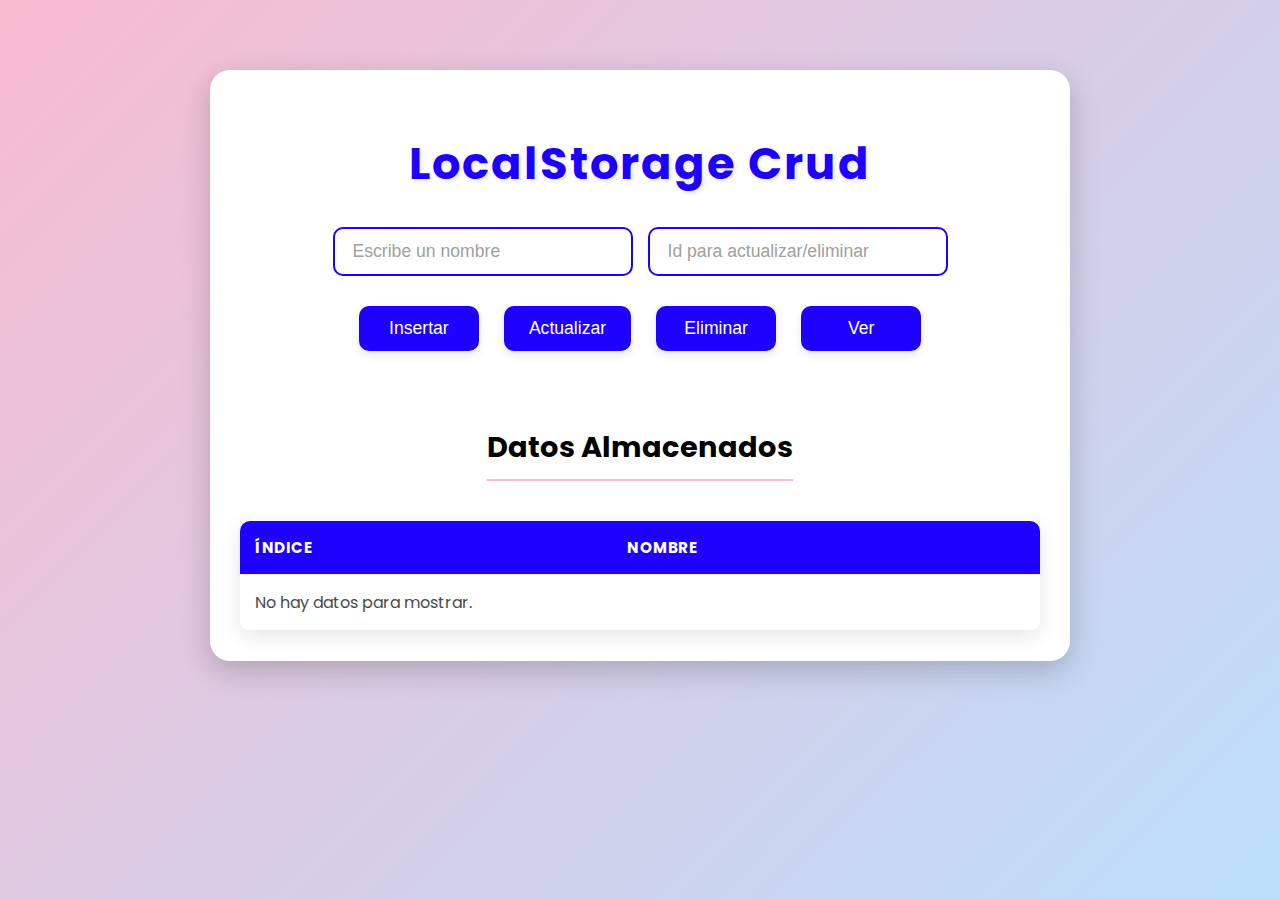
<file: LocalStorage2/index.html>
<!DOCTYPE html>
<html lang="es">
<head>
    <meta charset="UTF-8">
    <meta name="viewport" content="width=device-width, initial-scale=1.0">
    <title>CRUD Anime Style</title>
    <link rel="stylesheet" href="style.css">
    <link href="https://fonts.googleapis.com/css2?family=Noto+Sans+JP:wght@400;700&family=Poppins:wght@400;700&display=swap" rel="stylesheet">
</head>
<body>
    <div class="container">
        <h1>LocalStorage Crud</h1>
        <div class="input-section">
            <input type="text" id="nameInput" placeholder="Escribe un nombre">
            <input type="text" id="updateIndexInput" placeholder="Id para actualizar/eliminar">
        </div>
        <div class="button-group">
            <button onclick="insertData()">Insertar</button>
            <button onclick="updateData()">Actualizar</button>
            <button onclick="deleteData()">Eliminar</button>
            <button onclick="displayData()">Ver</button>
        </div>
        
        <h2>Datos Almacenados</h2>
        <table id="dataTable">
            <thead>
                <tr>
                    <th>Índice</th>
                    <th>Nombre</th>
                </tr>
            </thead>
            <tbody>
                </tbody>
        </table>
    </div>

    <script src="app.js"></script>
</body>
</html>
</file>
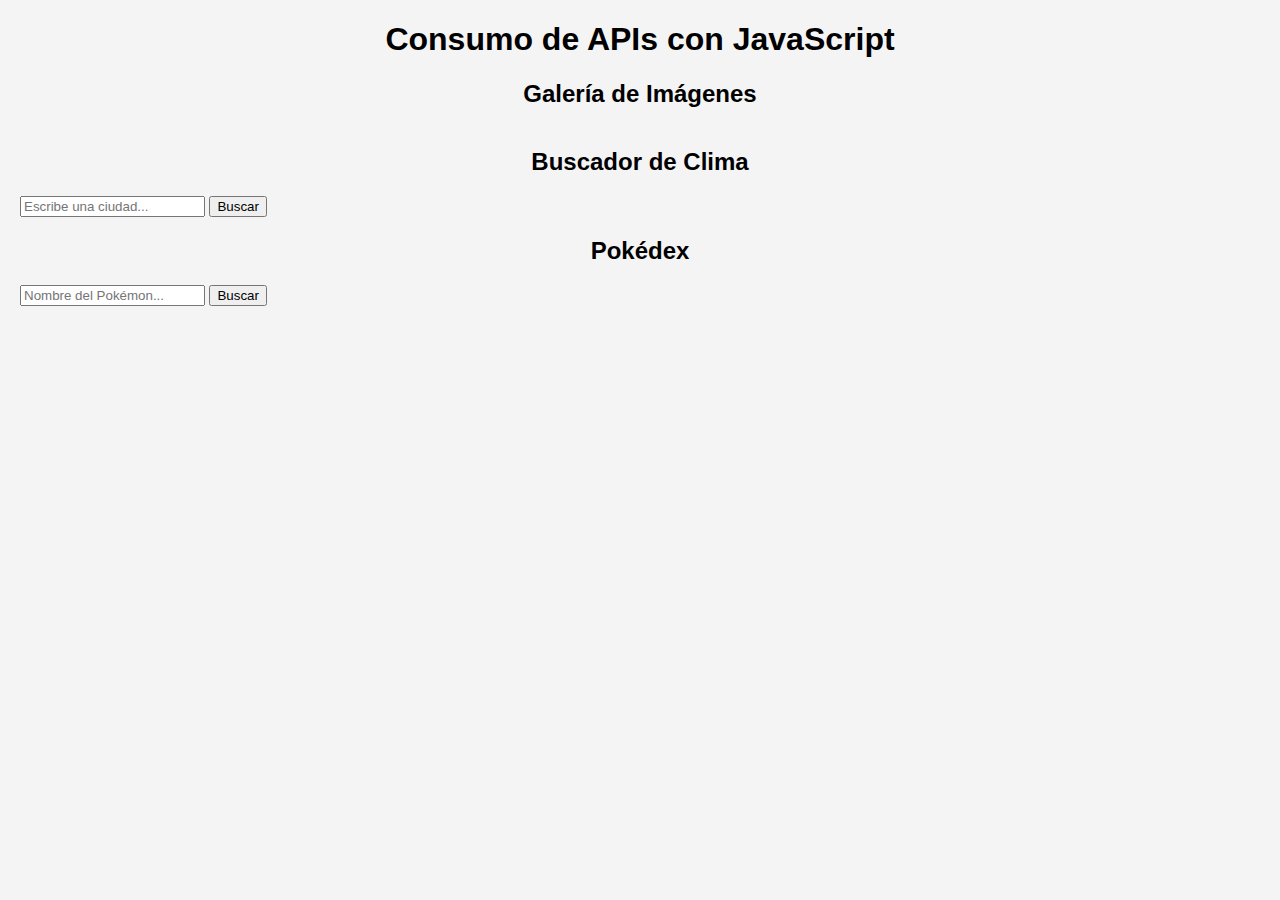
<file: taller_consumo_apis/ejercicio1/index.html>
<!DOCTYPE html>
<html lang="es">
<head>
  <meta charset="UTF-8" />
  <meta name="viewport" content="width=device-width, initial-scale=1.0"/>
  <title>Consumo de APIs</title>
  <link rel="stylesheet" href="style.css" />
</head>
<body>
  <h1>Consumo de APIs con JavaScript</h1>

  <section id="gallery">
    <h2>Galería de Imágenes</h2>
    <div class="photo-grid" id="photoGrid"></div>
  </section>

  <section id="weather">
    <h2>Buscador de Clima</h2>
    <input type="text" id="cityInput" placeholder="Escribe una ciudad..." />
    <button onclick="getWeather()">Buscar</button>
    <div id="weatherResult"></div>
  </section>

  <section id="pokedex">
    <h2>Pokédex</h2>
    <input type="text" id="pokemonInput" placeholder="Nombre del Pokémon..." />
    <button onclick="getPokemon()">Buscar</button>
    <div id="pokemonCard"></div>
  </section>

  <script src="app.js"></script>
</body>
</html>
</file>
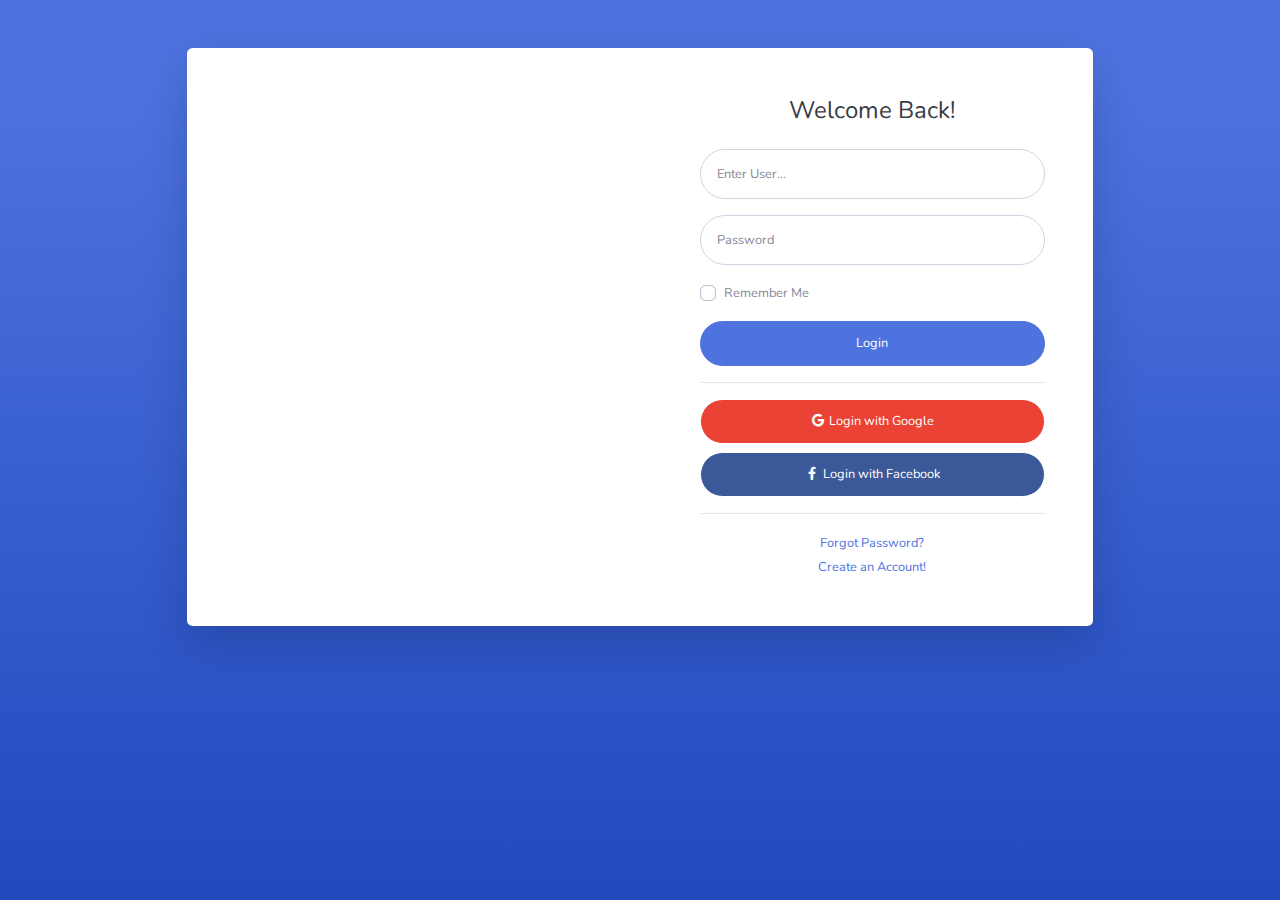
<file: Dashboard_products-main/frontend-apicrud/login.html>
<!DOCTYPE html>
<html lang="en">

<head>

    <meta charset="utf-8">
    <meta http-equiv="X-UA-Compatible" content="IE=edge">
    <meta name="viewport" content="width=device-width, initial-scale=1, shrink-to-fit=no">
    <meta name="description" content="">
    <meta name="author" content="">

    <title>Inventario - Login</title>

    <!-- Custom fonts for this template-->
    <link href="vendor/fontawesome-free/css/all.min.css" rel="stylesheet" type="text/css">
    <link
        href="https://fonts.googleapis.com/css?family=Nunito:200,200i,300,300i,400,400i,600,600i,700,700i,800,800i,900,900i"
        rel="stylesheet">

    <!-- Custom styles for this template-->
    <link href="css/sb-admin-2.min.css" rel="stylesheet">

</head>

<body class="bg-gradient-primary">

    <div class="container">

        <!-- Outer Row -->
        <div class="row justify-content-center">

            <div class="col-xl-10 col-lg-12 col-md-9">

                <div class="card o-hidden border-0 shadow-lg my-5">
                    <div class="card-body p-0">
                        <!-- Nested Row within Card Body -->
                        <div class="row">
                            <div class="col-lg-6 d-none d-lg-block bg-login-image"></div>
                            <div class="col-lg-6">
                                <div class="p-5">
                                    <div class="text-center">
                                        <h1 class="h4 text-gray-900 mb-4">Welcome Back!</h1>
                                    </div>
                                    <form class="user">
                                        <div class="form-group">
                                            <input type="text" class="form-control form-control-user"
                                                id="usuarioForm" placeholder="Enter User...">
                                        </div>
                                        <div class="form-group">
                                            <input type="password" class="form-control form-control-user"
                                                id="contraForm" placeholder="Password">
                                        </div>
                                        <div class="form-group">
                                            <div class="custom-control custom-checkbox small">
                                                <input type="checkbox" class="custom-control-input" id="customCheck">
                                                <label class="custom-control-label" for="customCheck">Remember
                                                    Me</label>
                                            </div>
                                        </div>
                                        <button type="button" class="btnLogin btn btn-primary btn-user btn-block">
                                            Login
                                        </button>
                                        <hr>
                                        <a href="index.html" class="btn btn-google btn-user btn-block">
                                            <i class="fab fa-google fa-fw"></i> Login with Google
                                        </a>
                                        <a href="index.html" class="btn btn-facebook btn-user btn-block">
                                            <i class="fab fa-facebook-f fa-fw"></i> Login with Facebook
                                        </a>
                                    </form>
                                    <hr>
                                    <div class="text-center">
                                        <a class="small" href="forgot-password.html">Forgot Password?</a>
                                    </div>
                                    <div class="text-center">
                                        <a class="small" href="register.html">Create an Account!</a>
                                    </div>
                                </div>
                            </div>
                        </div>
                    </div>
                </div>

            </div>

        </div>

    </div>

    <!-- Bootstrap core JavaScript-->
    <script src="vendor/jquery/jquery.min.js"></script>
    <script src="vendor/bootstrap/js/bootstrap.bundle.min.js"></script>

    <!-- Core plugin JavaScript-->
    <script src="vendor/jquery-easing/jquery.easing.min.js"></script>

    <!-- Custom scripts for all pages-->
    <script src="js/sb-admin-2.min.js"></script>

    <!-- Archivo login -->
     <script src="js/login.js"></script>
</body>

</html>
</file>
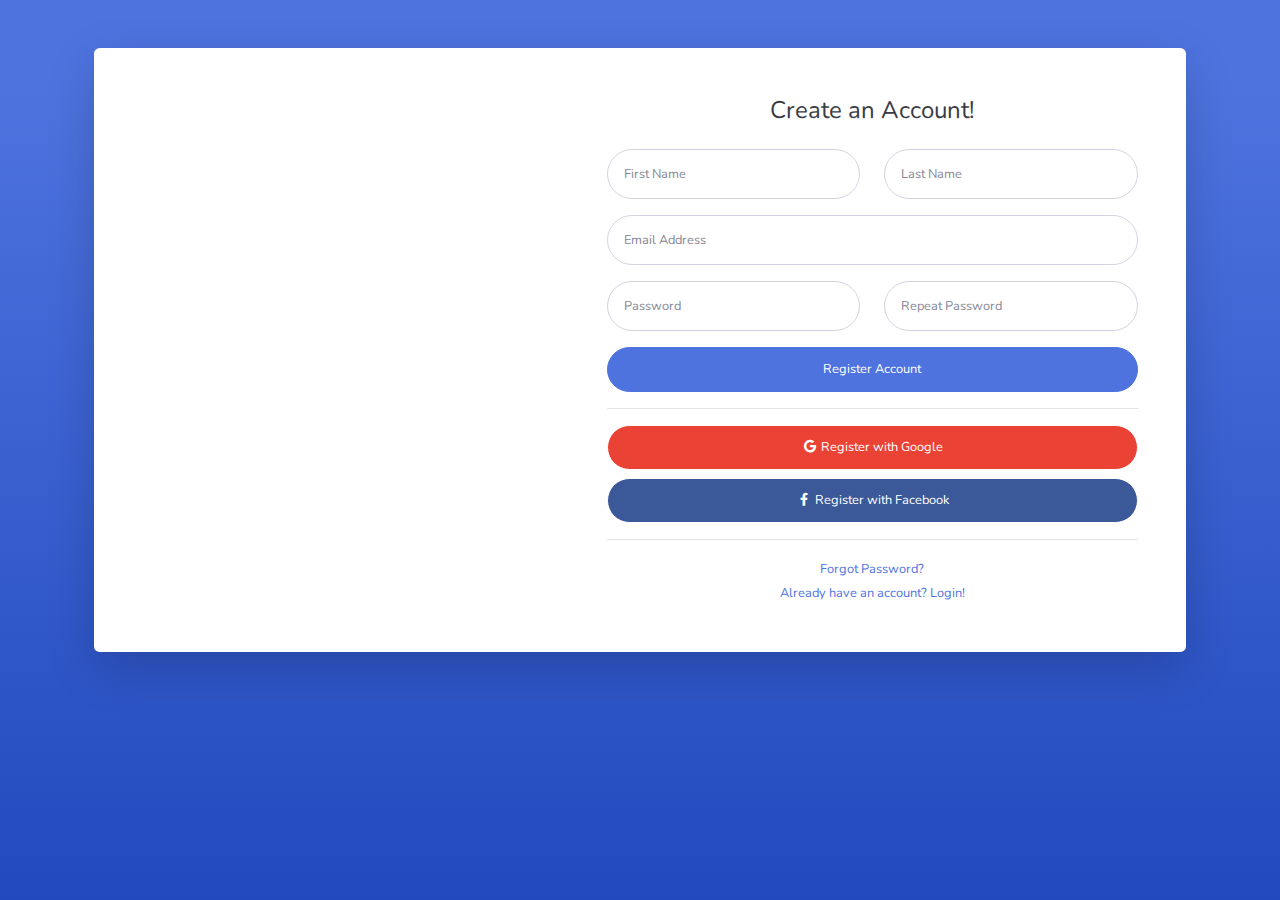
<file: Dashboard_products-main/frontend-apicrud/register.html>
<!DOCTYPE html>
<html lang="en">

<head>

    <meta charset="utf-8">
    <meta http-equiv="X-UA-Compatible" content="IE=edge">
    <meta name="viewport" content="width=device-width, initial-scale=1, shrink-to-fit=no">
    <meta name="description" content="">
    <meta name="author" content="">

    <title>Inventario - Register</title>

    <!-- Custom fonts for this template-->
    <link href="vendor/fontawesome-free/css/all.min.css" rel="stylesheet" type="text/css">
    <link
        href="https://fonts.googleapis.com/css?family=Nunito:200,200i,300,300i,400,400i,600,600i,700,700i,800,800i,900,900i"
        rel="stylesheet">

    <!-- Custom styles for this template-->
    <link href="css/sb-admin-2.min.css" rel="stylesheet">

</head>

<body class="bg-gradient-primary">

    <div class="container">

        <div class="card o-hidden border-0 shadow-lg my-5">
            <div class="card-body p-0">
                <!-- Nested Row within Card Body -->
                <div class="row">
                    <div class="col-lg-5 d-none d-lg-block bg-register-image"></div>
                    <div class="col-lg-7">
                        <div class="p-5">
                            <div class="text-center">
                                <h1 class="h4 text-gray-900 mb-4">Create an Account!</h1>
                            </div>
                            <form class="user">
                                <div class="form-group row">
                                    <div class="col-sm-6 mb-3 mb-sm-0">
                                        <input type="text" class="form-control form-control-user" id="exampleFirstName"
                                            placeholder="First Name">
                                    </div>
                                    <div class="col-sm-6">
                                        <input type="text" class="form-control form-control-user" id="exampleLastName"
                                            placeholder="Last Name">
                                    </div>
                                </div>
                                <div class="form-group">
                                    <input type="email" class="form-control form-control-user" id="exampleInputEmail"
                                        placeholder="Email Address">
                                </div>
                                <div class="form-group row">
                                    <div class="col-sm-6 mb-3 mb-sm-0">
                                        <input type="password" class="form-control form-control-user"
                                            id="exampleInputPassword" placeholder="Password">
                                    </div>
                                    <div class="col-sm-6">
                                        <input type="password" class="form-control form-control-user"
                                            id="exampleRepeatPassword" placeholder="Repeat Password">
                                    </div>
                                </div>
                                <a href="login.html" class="btn btn-primary btn-user btn-block">
                                    Register Account
                                </a>
                                <hr>
                                <a href="index.html" class="btn btn-google btn-user btn-block">
                                    <i class="fab fa-google fa-fw"></i> Register with Google
                                </a>
                                <a href="index.html" class="btn btn-facebook btn-user btn-block">
                                    <i class="fab fa-facebook-f fa-fw"></i> Register with Facebook
                                </a>
                            </form>
                            <hr>
                            <div class="text-center">
                                <a class="small" href="forgot-password.html">Forgot Password?</a>
                            </div>
                            <div class="text-center">
                                <a class="small" href="login.html">Already have an account? Login!</a>
                            </div>
                        </div>
                    </div>
                </div>
            </div>
        </div>

    </div>

    <!-- Bootstrap core JavaScript-->
    <script src="vendor/jquery/jquery.min.js"></script>
    <script src="vendor/bootstrap/js/bootstrap.bundle.min.js"></script>

    <!-- Core plugin JavaScript-->
    <script src="vendor/jquery-easing/jquery.easing.min.js"></script>

    <!-- Custom scripts for all pages-->
    <script src="js/sb-admin-2.min.js"></script>

</body>

</html>
</file>
<file: LocalStorage2/style.css>
/* Import Google Fonts */
@import url('https://fonts.googleapis.com/css2?family=Noto+Sans+JP:wght@400;700&family=Poppins:wght@400;700&display=swap');

:root {
    --primary-color: #1e00ff; /* A vibrant purple */
    --secondary-color: #000000; /* A darker purple for hover */
    --accent-pink: #f8bbd0; /* A soft pink */
    --light-blue: #bbdefb; /* A light blue */
    --text-color: #4a4a4a;
    --white: #ffffff;
    --shadow-light: rgba(0, 0, 0, 0.1);
    --shadow-dark: rgba(0, 0, 0, 0.2);
}

body {
    font-family: 'Poppins', 'Noto Sans JP', sans-serif;
    background: linear-gradient(135deg, var(--accent-pink) 0%, var(--light-blue) 100%);
    margin: 0;
    padding: 20px;
    display: flex;
    justify-content: center;
    align-items: flex-start; /* Align to the top, not center vertically */
    min-height: 100vh;
    color: var(--text-color);
    box-sizing: border-box;
}

.container {
    background-color: var(--white);
    padding: 30px;
    border-radius: 20px;
    box-shadow: 0 10px 30px var(--shadow-dark);
    text-align: center;
    width: 100%;
    max-width: 800px;
    margin-top: 50px; /* Space from the top */
    margin-bottom: 50px; /* Space from the bottom */
}

h1 {
    color: var(--primary-color);
    font-size: 2.8em;
    margin-bottom: 30px;
    letter-spacing: 2px;
    text-shadow: 2px 2px 5px var(--shadow-light);
}

h2 {
    color: var(--secondary-color);
    font-size: 1.8em;
    margin-top: 40px;
    margin-bottom: 20px;
    border-bottom: 2px solid var(--accent-pink);
    padding-bottom: 10px;
    display: inline-block;
}

.input-section {
    display: flex;
    flex-wrap: wrap;
    justify-content: center;
    gap: 15px;
    margin-bottom: 25px;
}

input[type="text"] {
    padding: 12px 18px;
    border: 2px solid var(--primary-color);
    border-radius: 10px;
    font-size: 1.1em;
    outline: none;
    transition: all 0.3s ease;
    width: calc(50% - 10px); /* Adjust width for two inputs side-by-side */
    max-width: 300px;
    box-sizing: border-box; /* Include padding in width */
}

input[type="text"]:focus {
    border-color: var(--secondary-color);
    box-shadow: 0 0 10px rgba(171, 71, 188, 0.4);
}

input::placeholder {
    color: #a0a0a0;
}

.button-group {
    display: flex;
    flex-wrap: wrap;
    justify-content: center;
    gap: 15px;
    margin-bottom: 30px;
}

button {
    background-color: var(--primary-color);
    color: var(--white);
    border: none;
    padding: 12px 25px;
    margin: 5px;
    border-radius: 10px;
    font-size: 1.1em;
    cursor: pointer;
    transition: all 0.3s ease;
    box-shadow: 0 4px 10px var(--shadow-light);
    min-width: 120px;
}

button:hover {
    background-color: var(--secondary-color);
    transform: translateY(-3px);
    box-shadow: 0 6px 15px var(--shadow-dark);
}

button:active {
    transform: translateY(0);
    box-shadow: 0 2px 5px var(--shadow-light);
}

/* Table styles */
table {
    width: 100%;
    border-collapse: collapse;
    margin-top: 20px;
    background-color: var(--white);
    border-radius: 10px;
    overflow: hidden; /* Ensures rounded corners apply to content */
    box-shadow: 0 5px 20px var(--shadow-light);
}

th, td {
    padding: 15px;
    text-align: left;
    border-bottom: 1px solid #f0f0f0;
}

th {
    background-color: var(--primary-color);
    color: var(--white);
    font-weight: 700;
    text-transform: uppercase;
    font-size: 0.95em;
    letter-spacing: 0.5px;
}

tr:nth-child(even) {
    background-color: #fcf4f8; /* A very light pink */
}

tr:hover {
    background-color: #f0e6f2; /* A slightly darker light pink/purple */
    transition: background-color 0.2s ease;
}

/* Responsive Design */
@media (max-width: 768px) {
    .container {
        padding: 20px;
        margin-top: 20px;
        margin-bottom: 20px;
    }

    h1 {
        font-size: 2em;
    }

    input[type="text"] {
        width: 100%; /* Full width on smaller screens */
        max-width: none;
    }

    .button-group {
        flex-direction: column;
        align-items: center;
    }

    button {
        width: 80%; /* Make buttons take more width */
        max-width: 250px;
    }

    th, td {
        padding: 10px;
        font-size: 0.9em;
    }
}

@media (max-width: 480px) {
    body {
        padding: 10px;
    }

    .container {
        margin-top: 10px;
        margin-bottom: 10px;
        border-radius: 10px;
    }

    h1 {
        font-size: 1.8em;
        margin-bottom: 20px;
    }

    h2 {
        font-size: 1.5em;
    }

    button {
        padding: 10px 15px;
        font-size: 1em;
    }
}
</file>
<file: taller_consumo_apis/ejercicio1/style.css>
body {
  font-family: Arial, sans-serif;
  margin: 20px;
  background: #f4f4f4;
}

h1, h2 {
  text-align: center;
}

.photo-grid {
  display: grid;
  grid-template-columns: repeat(auto-fill, minmax(150px, 1fr));
  gap: 10px;
  margin: 20px;
}

.photo-grid img {
  width: 100%;
  border-radius: 8px;
}

#weatherResult, #pokemonCard {
  margin-top: 15px;
  text-align: center;
}

#pokemonCard img {
  width: 150px;
}
</file>
